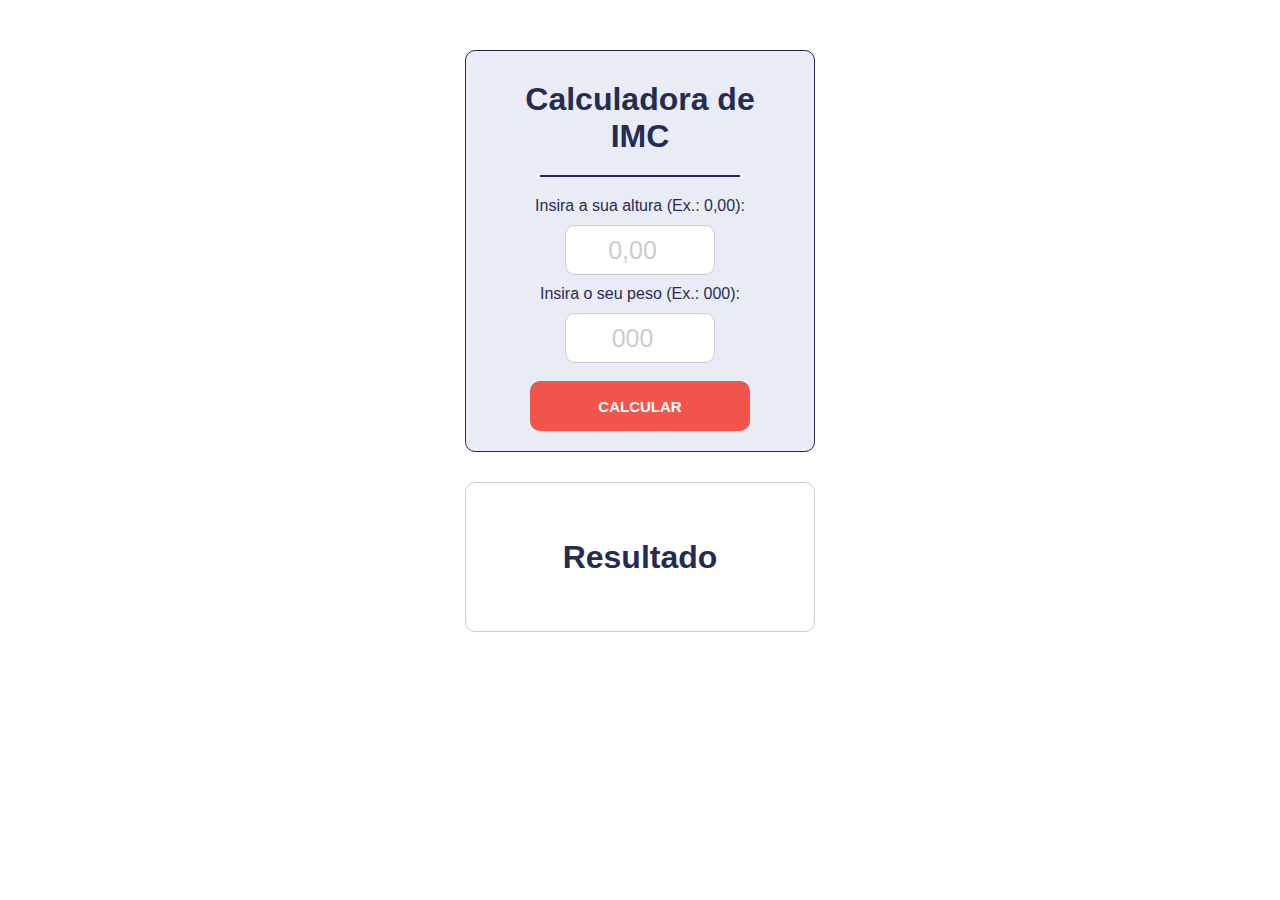
<file: index.html>
<!DOCTYPE html>
<html>
    <head>
        <meta http-equiv="content-type" content="text/html; charset=utf-8" />
        <title>Calculadora de IMC</title>
        <link rel="stylesheet" href="style.css" type="text/css" media="all" />
    </head>
    <body>
        <main>
            <div id="calculadora">
                <h1>Calculadora de IMC</h1>
                <hr>
                <label for="altura">Insira a sua altura (Ex.: 0,00):</label>
                <input type="number" name="altura" id="altura" value="" placeholder="0,00"/>
                <label for="peso">Insira o seu peso (Ex.: 000):</label>
                <input type="number" name="peso" id="peso" value="" placeholder="000"/><br />
                <button onclick="calcular()">CALCULAR</button>
            </div>
            <div id="resultado">
                <h1>Resultado</h1>
                <span id="resultadoImc"></span>
            </div>
        </main>
    <script src="calc.js"></script>
    </body>
</html>
</file>
<file: style.css>
* {
    margin: 0;
    padding: 0;
    box-sizing: border-box;
    font-family: Roboto, sans-serif;
}

#calculadora {
    display: flex;
    flex-direction: column;
    justify-content: center;
    align-items: center;
    background-color: #E9ECF4;
    border: 1px solid #252C53;
    border-radius: 10px;
    padding: 20px;
    width: 350px;
    margin-left: auto;
    margin-right: auto;
    margin-top: 50px;
}

#resultado {
    display: flex;
    justify-content: center;
    align-items: center;
    flex-direction: column;
    border: 1px solid #cccccc;
    border-radius: 10px;
    width: 350px;
    height: 150px;
    margin-top: 30px;
    margin-left: auto;
    margin-right: auto;

}

#resultadoImc {
    background-color: none;
    color: #F1554C;
    font-weight: 500;
}

h1, hr, label {
    margin: 10px;
    text-align: center;
    color: #252C53;
}

hr {
    border: 1px solid #252C53;
    width: 200px;
}

input {
    outline: none;
    color: #F1554C;
    font-size: 25px;
    text-align: center;
    width: 150px;
    height: 50px;
    padding: 10px;
    border-radius: 10px;
    border: 1px solid #cccccc;
}

input:focus {
    border: 2px solid #252C53;
    border-radius: 10px;
}

input::placeholder {
    color: #cccccc;
}

button {
    color: #ffffff;
    font-size: 15px;
    font-weight: 900;
    cursor: pointer;
    border-radius: 10px;
    border: none;
    background-color: #F1554C;
    width: 220px;
    height: 50px;
}

button:hover {
    background-color: #252C53;
}
</file>
